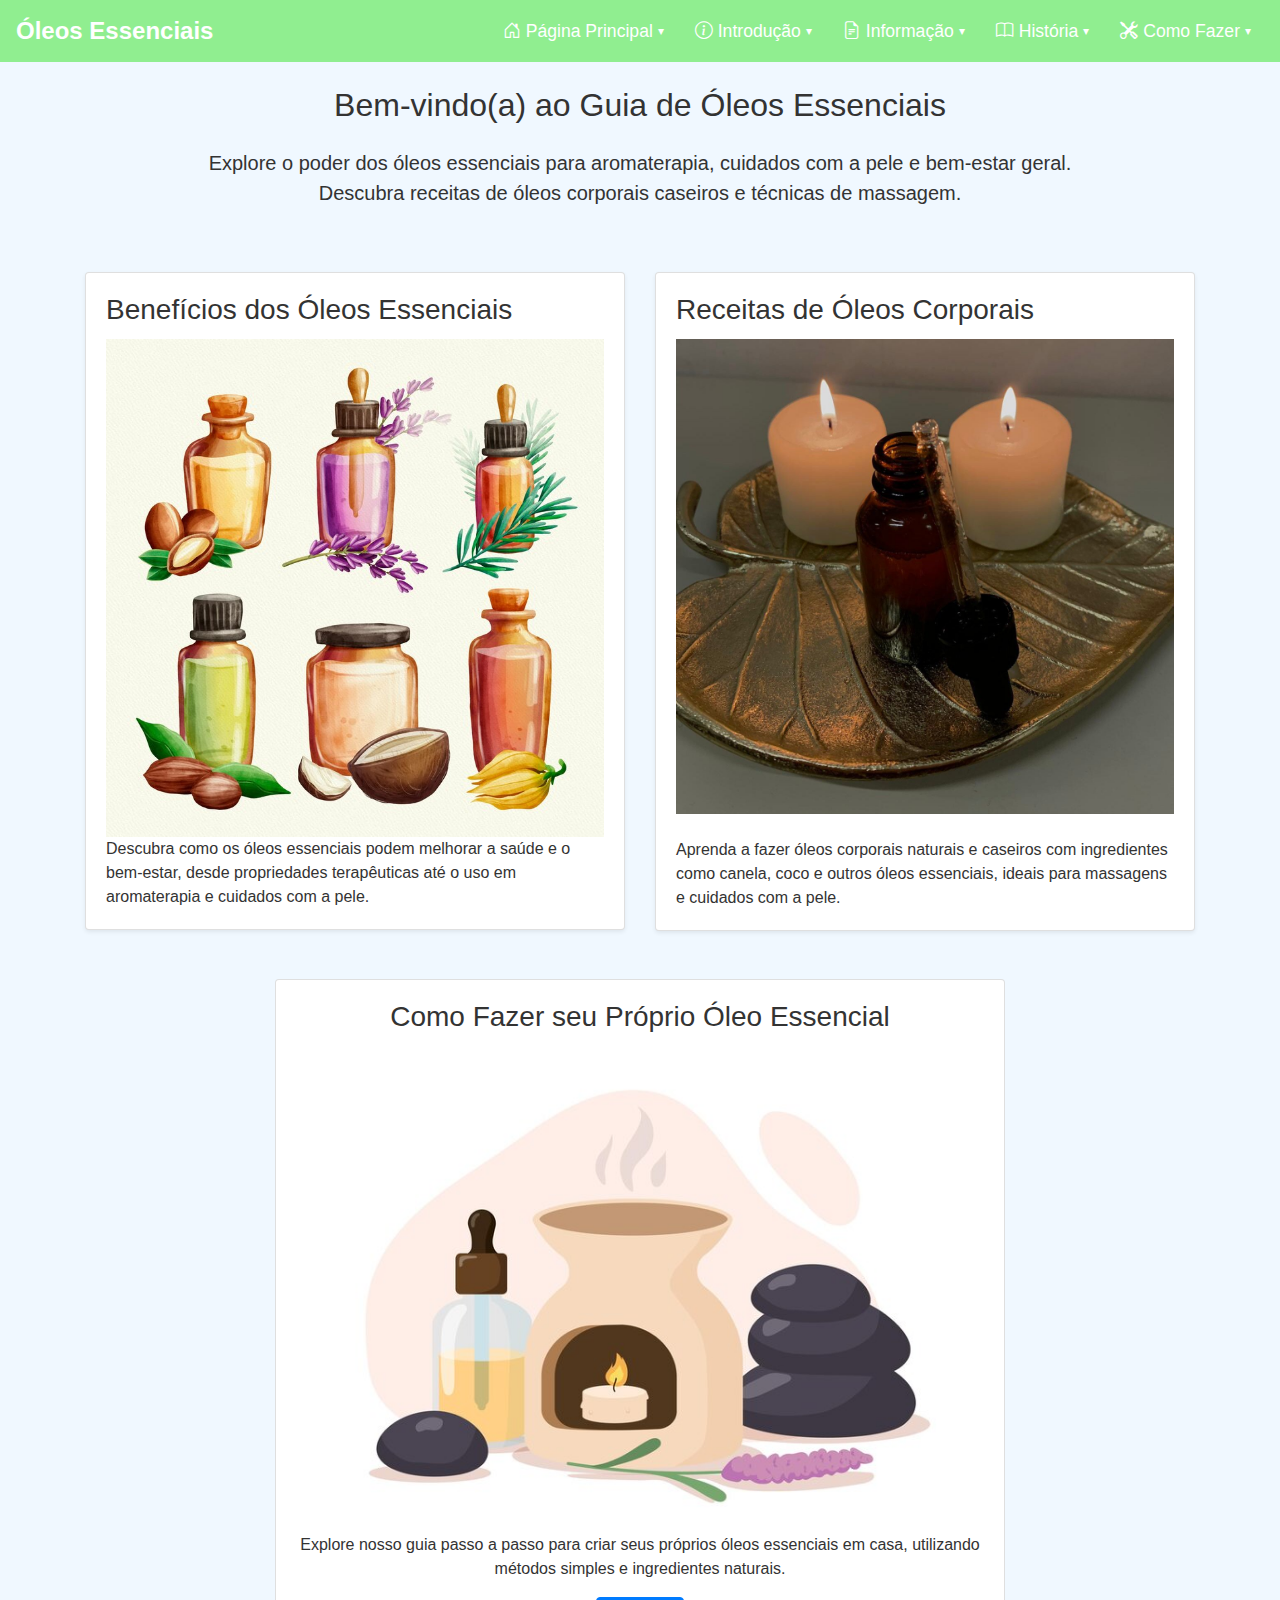
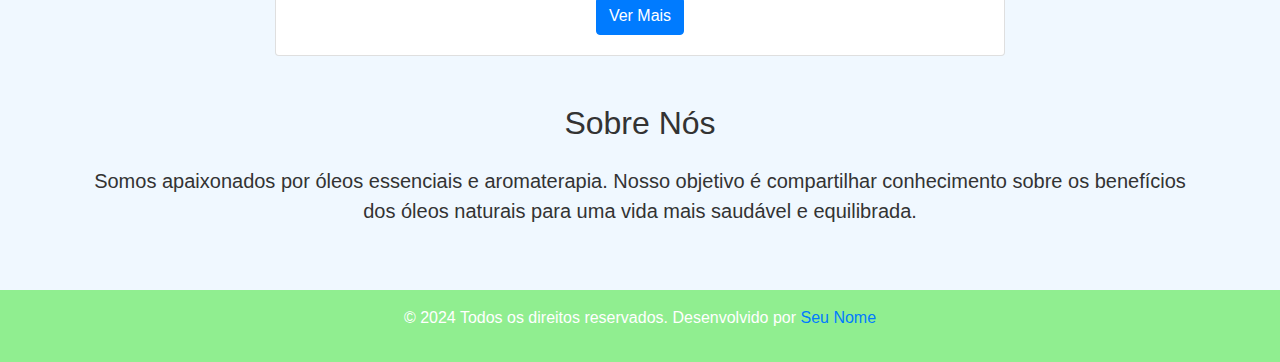
<file: index.html>
<!DOCTYPE html>
<html lang="pt-BR">
<head>
    <meta charset="UTF-8">
    <meta name="viewport" content="width=device-width, initial-scale=1.0">
    <title>Página Principal</title>
    <link href="https://cdn.jsdelivr.net/npm/bootstrap-icons/font/bootstrap-icons.css" rel="stylesheet">
    <link rel="stylesheet" href="https://stackpath.bootstrapcdn.com/bootstrap/4.5.2/css/bootstrap.min.css">
    <style>
        body {
            background-color: #f0f8ff; /* Azul claro */
            color: #333; /* Cor do texto */
        }
        .navbar {
            background-color: #90EE90; /* Verde claro */
        }
        .navbar-brand {
            font-size: 1.5rem;
            font-weight: bold;
            color: #ffffff;
        }
        .nav-link {
            color: #ffffff;
            font-size: 1.1rem;
            margin-right: 1rem;
            position: relative; /* Adicionado para posicionamento do ícone */
            display: inline-block; /* Para alinhar corretamente o ícone */
        }
        .nav-link::after {
            content: "\25BE"; /* Código Unicode para seta para baixo */
            font-size: 0.7em; /* Tamanho do ícone */
            margin-left: 5px; /* Espaço entre o texto e o ícone */
            position: absolute; /* Posicionamento absoluto para o ícone */
            top: 50%; /* Ajuste vertical para centralizar */
            transform: translateY(-50%); /* Ajuste vertical para centralizar */
        }
        .nav-link:hover::after {
            color: #ffffff; /* Cor do ícone ao passar o mouse */
        }
        .navbar-toggler {
            border-color: #ffffff;
        }
        .navbar-toggler-icon {
            background-image: url("data:image/svg+xml;charset=utf8,%3Csvg viewBox='0 0 30 30' xmlns='http://www.w3.org/2000/svg'%3E%3Cpath stroke='rgba%28%255, %255, %255, 1%29' stroke-width='2' stroke-linecap='round' stroke-miterlimit='10' d='M4 7h22M4 15h22M4 23h22'/%3E%3C/svg%3E");
        }
        .navbar-nav .nav-item {
            margin-left: 10px;
        }
        .dropdown-menu {
            background-color: #90EE90; /* Verde claro */
        }
        .dropdown-item {
            color: #ffffff;
        }
        .dropdown-item:hover {
            background-color: #6B8E23;
            color: #ffffff;
        }
        .footer {
            background-color: #90EE90; /* Verde claro */
            color: #ffffff;
        }

        /* Estilos adicionais */
        .carousel-container {
            margin-bottom: 20px;
            text-align: center; /* Centraliza o conteúdo do carrossel */
        }
        .carousel-text {
            font-size: 1.2em;
        }
        .carousel-text p {
            margin-bottom: 1rem;
        }

        /* Estilos para as animações */
        .animation-container {
            position: relative;
            overflow: hidden;
            margin-top: 50px;
            text-align: left; /* Alinha o texto à esquerda */
        }
        .animation-scene {
            background-color: #f0f8ff; /* Azul claro */
            border: 2px solid #4682B4; /* Azul-escuro */
            border-radius: 10px;
            padding: 20px;
            margin-bottom: 20px;
            position: relative;
            opacity: 0;
            transform: translateY(50px);
            transition: opacity 0.5s ease, transform 0.5s ease;
        }
        .animation-scene.active {
            opacity: 1;
            transform: translateY(0);
        }
        .animation-text h3 {
            font-size: 1.5rem;
            margin-bottom: 10px;
            color: #4682B4; /* Azul-escuro */
        }
        .animation-text p {
            font-size: 1.1rem;
            line-height: 1.5; /* Espaçamento entre as linhas */
            color: #333; /* Cor do texto */
        }
    </style>
</head>
<body>
    <header>
        <nav class="navbar navbar-expand-lg">
            <a class="navbar-brand" href="#">Óleos Essenciais</a>
            <button class="navbar-toggler" type="button" data-toggle="collapse" data-target="#navbarNav" aria-controls="navbarNav" aria-expanded="false" aria-label="Toggle navigation">
                <i class="bi bi-list"></i>
            </button>
            <div class="collapse navbar-collapse" id="navbarNav">
                <ul class="navbar-nav ml-auto">
                    <li class="nav-item">
                        <a class="nav-link" href="index.html"><i class="bi bi-house-door"></i> Página Principal</a>
                    </li>
                    <li class="nav-item">
                        <a class="nav-link" href="introducao.html"><i class="bi bi-info-circle"></i> Introdução</a>
                    </li>
                    <li class="nav-item">
                        <a class="nav-link" href="informacoes.html"><i class="bi bi-file-earmark-text"></i> Informação</a>
                    </li>
                    <li class="nav-item">
                        <a class="nav-link" href="historia.html"><i class="bi bi-book"></i> História</a>
                    </li>
                    <li class="nav-item">
                        <a class="nav-link" href="como-fazer.html"><i class="bi bi-tools"></i> Como Fazer</a>
                    </li>
                </ul>
            </div>
        </nav>
    </header>

    <main class="container mt-4">
        <!-- Seção de boas-vindas -->
        <section class="row justify-content-center">
            <div class="col-md-10 text-center">
                <h2 class="section-title mb-4">Bem-vindo(a) ao Guia de Óleos Essenciais</h2>
                <p class="lead">Explore o poder dos óleos essenciais para aromaterapia, cuidados com a pele e bem-estar geral. Descubra receitas de óleos corporais caseiros e técnicas de massagem.</p>
            </div>
        </section>
    
  
        <!-- Seção de benefícios dos óleos essenciais -->
        <section class="row mt-5">
            <div class="col-md-6">
                <div class="card shadow-sm">
                    <div class="card-body">
                       
                        <h3 class="card-title ">Benefícios dos Óleos Essenciais</h3>
                        <img class="img-fluid" src="frascos.jpg" alt="Segunda Imagem">
                        <p class="card-text">Descubra como os óleos essenciais podem melhorar a saúde e o bem-estar, desde propriedades terapêuticas até o uso em aromaterapia e cuidados com a pele.</p>
                    </div>
                </div>
            </div>
            <div class="col-md-6">
                <div class="card shadow-sm">
                    <div class="card-body">
                        <!-- Segunda Imagem -->
                        
                        <h3 class="card-title">Receitas de Óleos Corporais</h3>
                        <img class="img-fluid" src="imagem2.jpg" alt="Segunda Imagem">
                        <br><br>
                        <p class="card-text">Aprenda a fazer óleos corporais naturais e caseiros com ingredientes como canela, coco e outros óleos essenciais, ideais para massagens e cuidados com a pele.</p>
                    </div>
                </div>
            </div>
        </section>
    
        
    
        <!-- Seção de como fazer -->
        <section class="row mt-5 justify-content-center">
            <div class="col-md-8">
                <div class="card text-center">
                    <div class="card-body">
                        <h3 class="card-title">Como Fazer seu Próprio Óleo Essencial</h3>
                        <img class="img-fluid" src="imagemfixe.jpg" alt="Segunda Imagem">
                        <p class="card-text">Explore nosso guia passo a passo para criar seus próprios óleos essenciais em casa, utilizando métodos simples e ingredientes naturais.</p>
                        <a href="como-fazer.html" class="btn btn-primary">Ver Mais</a>
                    </div>
                </div>
            </div>
        </section>
    
        <!-- Sobre -->
        <section class="row mt-5">
            <div class="col-md-12 text-center">
                <h2 class="section-title mb-4">Sobre Nós</h2>
                <p class="lead">Somos apaixonados por óleos essenciais e aromaterapia. Nosso objetivo é compartilhar conhecimento sobre os benefícios dos óleos naturais para uma vida mais saudável e equilibrada.</p>
            </div>
        </section>
    </main>

    <footer class="footer mt-5">
        <div class="container text-center py-3">
            <p>© 2024 Todos os direitos reservados. Desenvolvido por <a href="https://seusite.com">Seu Nome</a></p>
        </div>
    </footer>

    <script src="https://code.jquery.com/jquery-3.5.1.slim.min.js"></script>
    <script src="https://cdn.jsdelivr.net/npm/@popperjs/core@2.5.4/dist/umd/popper.min.js"></script>
    <script src="https://stackpath.bootstrapcdn.com/bootstrap/4.5.2/js/bootstrap.min.js"></script>
    <script>
        // Ativar animações quando visíveis na tela
        function isElementInViewport(el) {
            var rect = el.getBoundingClientRect();
            return (
                rect.top >= 0 &&
                rect.left >= 0 &&
                rect.bottom <= (window.innerHeight || document.documentElement.clientHeight) &&
                rect.right <= (window.innerWidth || document.documentElement.clientWidth)
            );
        }

        function activateAnimations() {
            var animationScenes = document.querySelectorAll('.animation-scene');
            
            animationScenes.forEach(function(scene) {
                if (isElementInViewport(scene)) {
                    scene.classList.add('active');
                }
            });
        }

        // Ativar animações na primeira carga
        activateAnimations();

        // Ativar animações ao rolar a página
        window.addEventListener('scroll', function() {
            activateAnimations();
        });
    </script>
</body>
</html>
</file>
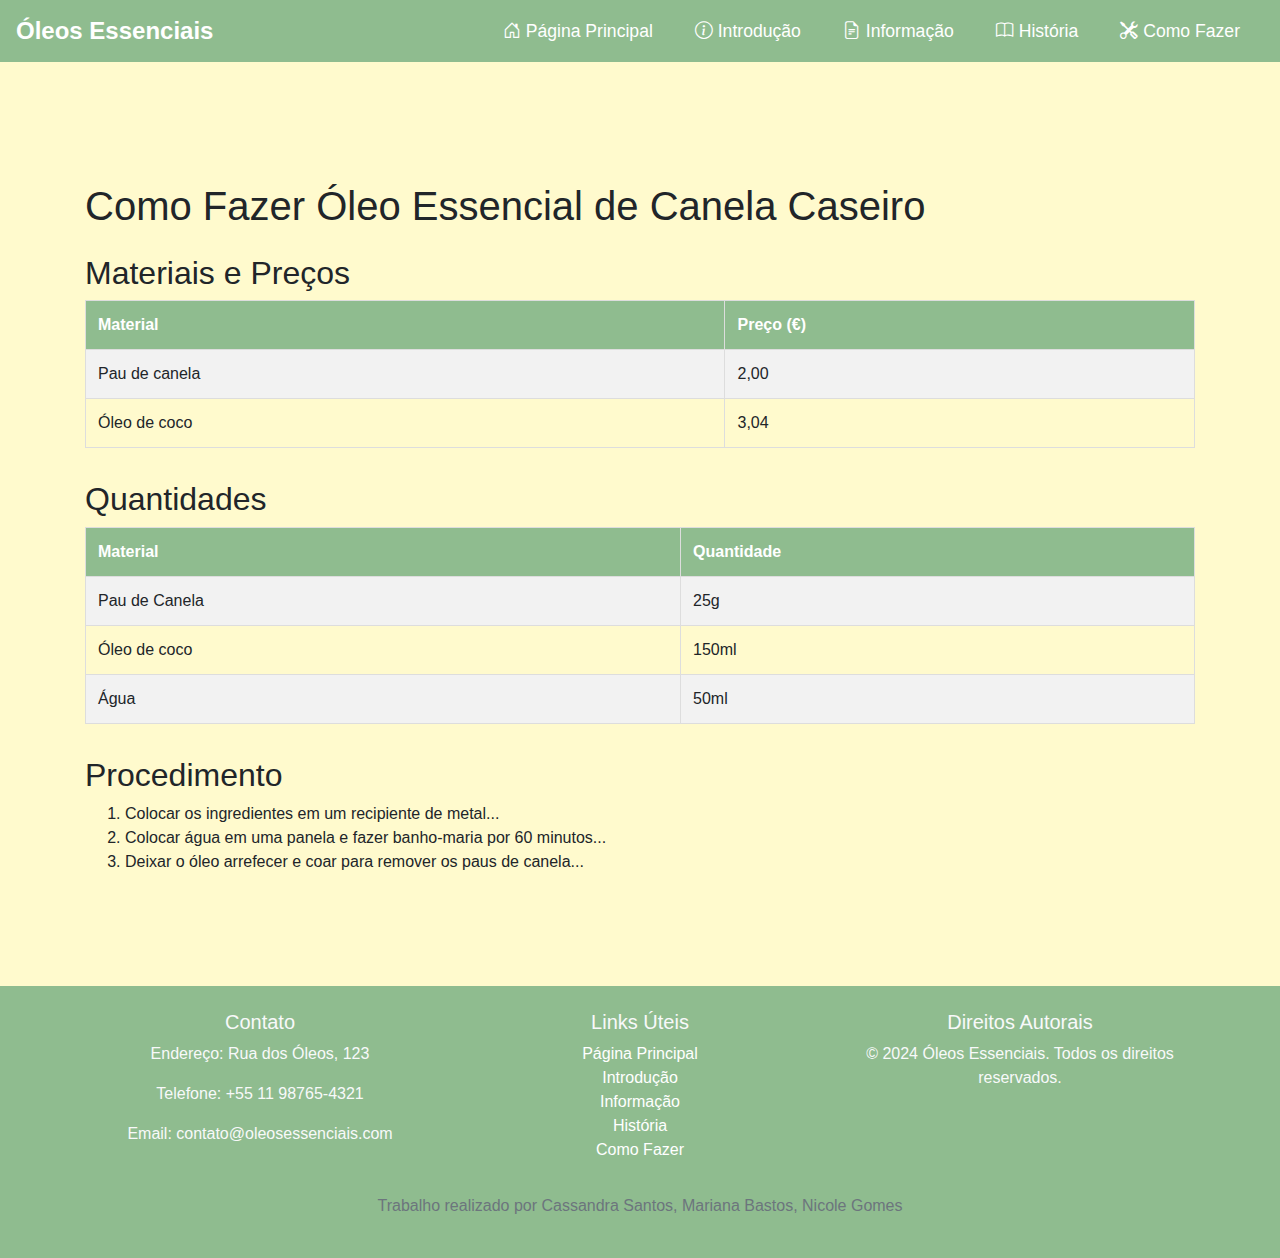
<file: como-fazer.html>
<!DOCTYPE html>
<html lang="pt-BR">
<head>
    <meta charset="UTF-8">
    <meta name="viewport" content="width=device-width, initial-scale=1.0">
    <title>Como Fazer Óleo Essencial de Canela Caseiro</title>
    <link href="https://cdn.jsdelivr.net/npm/bootstrap-icons/font/bootstrap-icons.css" rel="stylesheet">
    <link rel="stylesheet" href="https://stackpath.bootstrapcdn.com/bootstrap/4.5.2/css/bootstrap.min.css">
    <style>
        body {
            background-color: #fffacd; /* Amarelo suave */
        }
        .navbar {
            background-color: #8FBC8F; /* Verde tipo Oliveira */
        }
        .navbar-brand {
            font-size: 1.5rem;
            font-weight: bold;
            color: #ffffff;
        }
        .nav-link {
            color: #ffffff;
            font-size: 1.1rem;
            margin-right: 1rem;
        }
        .nav-link:hover {
            color: #F5F5F5; /* Branco */
            text-decoration: underline;
        }
        .navbar-toggler {
            border-color: #ffffff;
        }
        .navbar-toggler-icon {
            background-image: url("data:image/svg+xml;charset=utf8,%3Csvg viewBox='0 0 30 30' xmlns='http://www.w3.org/2000/svg'%3E%3Cpath stroke='rgba%28%255, %255, %255, 1%29' stroke-width='2' stroke-linecap='round' stroke-miterlimit='10' d='M4 7h22M4 15h22M4 23h22'/%3E%3C/svg%3E");
        }
        .navbar-nav .nav-item {
            margin-left: 10px;
        }
        .dropdown-menu {
            background-color: #8FBC8F; /* Verde tipo Oliveira */
        }
        .dropdown-item {
            color: #ffffff;
        }
        .dropdown-item:hover {
            background-color: #6B8E23;
            color: #F5F5F5;
        }
        .carousel-item img {
            max-height: 500px; /* Altura máxima para as imagens */
            width: 100%; /* Garante que a largura se ajuste automaticamente */
            object-fit: contain; /* Ajusta a imagem para caber no container mantendo a proporção */
        }
        table {
            width: 100%;
            border-collapse: collapse;
            margin-bottom: 2rem;
        }
        table, th, td {
            border: 1px solid #ddd;
        }
        th, td {
            padding: 12px;
            text-align: left;
        }
        th {
            background-color: #8FBC8F; /* Verde tipo Oliveira */
            color: white;
        }
        tr:nth-child(even) {
            background-color: #f2f2f2;
        }
        footer {
            background-color: #8FBC8F; /* Verde tipo Oliveira */
            color: #ffffff; /* Texto branco */
            padding: 30px 0;
        }
        footer a {
            color: #ffffff; /* Links no footer brancos */
        }
        footer a:hover {
            color: #F5F5F5; /* Cor do link mais clara ao passar o mouse */
        }
    </style>
</head>
<body>
    <header>
        <nav class="navbar navbar-expand-lg">
            <a class="navbar-brand" href="#">Óleos Essenciais</a>
            <button class="navbar-toggler" type="button" data-toggle="collapse" data-target="#navbarNav" aria-controls="navbarNav" aria-expanded="false" aria-label="Toggle navigation">
                <i class="bi bi-list"></i>
            </button>
            <div class="collapse navbar-collapse" id="navbarNav">
                <ul class="navbar-nav ml-auto">
                    <li class="nav-item">
                        <a class="nav-link" href="index.html"><i class="bi bi-house-door"></i> Página Principal</a>
                    </li>
                    <li class="nav-item">
                        <a class="nav-link" href="introducao.html"><i class="bi bi-info-circle"></i> Introdução</a>
                    </li>
                    <li class="nav-item">
                        <a class="nav-link" href="informacoes.html"><i class="bi bi-file-earmark-text"></i> Informação</a>
                    </li>
                    <li class="nav-item">
                        <a class="nav-link" href="historia.html"><i class="bi bi-book"></i> História</a>
                    </li>
                    <li class="nav-item">
                        <a class="nav-link" href="como-fazer.html"><i class="bi bi-tools"></i> Como Fazer</a>
                    </li>
                </ul>
            </div>
        </nav>
    </header>

    </br></br></br></br>

    <main class="container mt-4">
        <h1 class="mb-4">Como Fazer Óleo Essencial de Canela Caseiro</h1>
        <section>
            <h2>Materiais e Preços</h2>
            <table>
                <tr><th>Material</th><th>Preço (€)</th></tr>
                <tr><td>Pau de canela</td><td>2,00</td></tr>
                <tr><td>Óleo de coco</td><td>3,04</td></tr>
            </table>
        </section>
        <section>
            <h2>Quantidades</h2>
            <table>
                <tr><th>Material</th><th>Quantidade</th></tr>
                <tr><td>Pau de Canela</td><td>25g</td></tr>
                <tr><td>Óleo de coco</td><td>150ml</td></tr>
                <tr><td>Água</td><td>50ml</td></tr>
            </table>
        </section>
        <section>
            <h2>Procedimento</h2>
            <ol>
                <li>Colocar os ingredientes em um recipiente de metal...</li>
                <li>Colocar água em uma panela e fazer banho-maria por 60 minutos...</li>
                <li>Deixar o óleo arrefecer e coar para remover os paus de canela...</li>
            </ol>
        </section>
    </main>

    </br></br></br></br>

    <footer class="bg-oliveira text-light py-4">
        <div class="container text-center">
            <div class="row">
                <div class="col-md-4">
                    <h5>Contato</h5>
                    <p>Endereço: Rua dos Óleos, 123</p>
                    <p>Telefone: +55 11 98765-4321</p>
                    <p>Email: contato@oleosessenciais.com</p>
                </div>
                <div class="col-md-4">
                    <h5>Links Úteis</h5>
                    <ul class="list-unstyled">
                        <li><a href="index.html">Página Principal</a></li>
                        <li><a href="introducao.html">Introdução</a></li>
                        <li><a href="informacoes.html">Informação</a></li>
                        <li><a href="historia.html">História</a></li>
                        <li><a href="como-fazer.html">Como Fazer</a></li>
                    </ul>
                </div>
                <div class="col-md-4">
                    <h5>Direitos Autorais</h5>
                    <p>&copy; 2024 Óleos Essenciais. Todos os direitos reservados.</p>
                </div>
            </div>
            <div class="row mt-3">
                <div class="col">
                    <p class="text-muted">Trabalho realizado por Cassandra Santos, Mariana Bastos, Nicole Gomes</p>
                </div>
            </div>
        </div>
    </footer>

    <script src="https://code.jquery.com/jquery-3.5.1.slim.min.js"></script>
    <script src="https://cdn.jsdelivr.net/npm/@popperjs/core@2.9.2/dist/umd/popper.min.js"></script>
    <script src="https://stackpath.bootstrapcdn.com/bootstrap/4.5.2/js/bootstrap.min.js"></script>
</body>
</html>
</file>
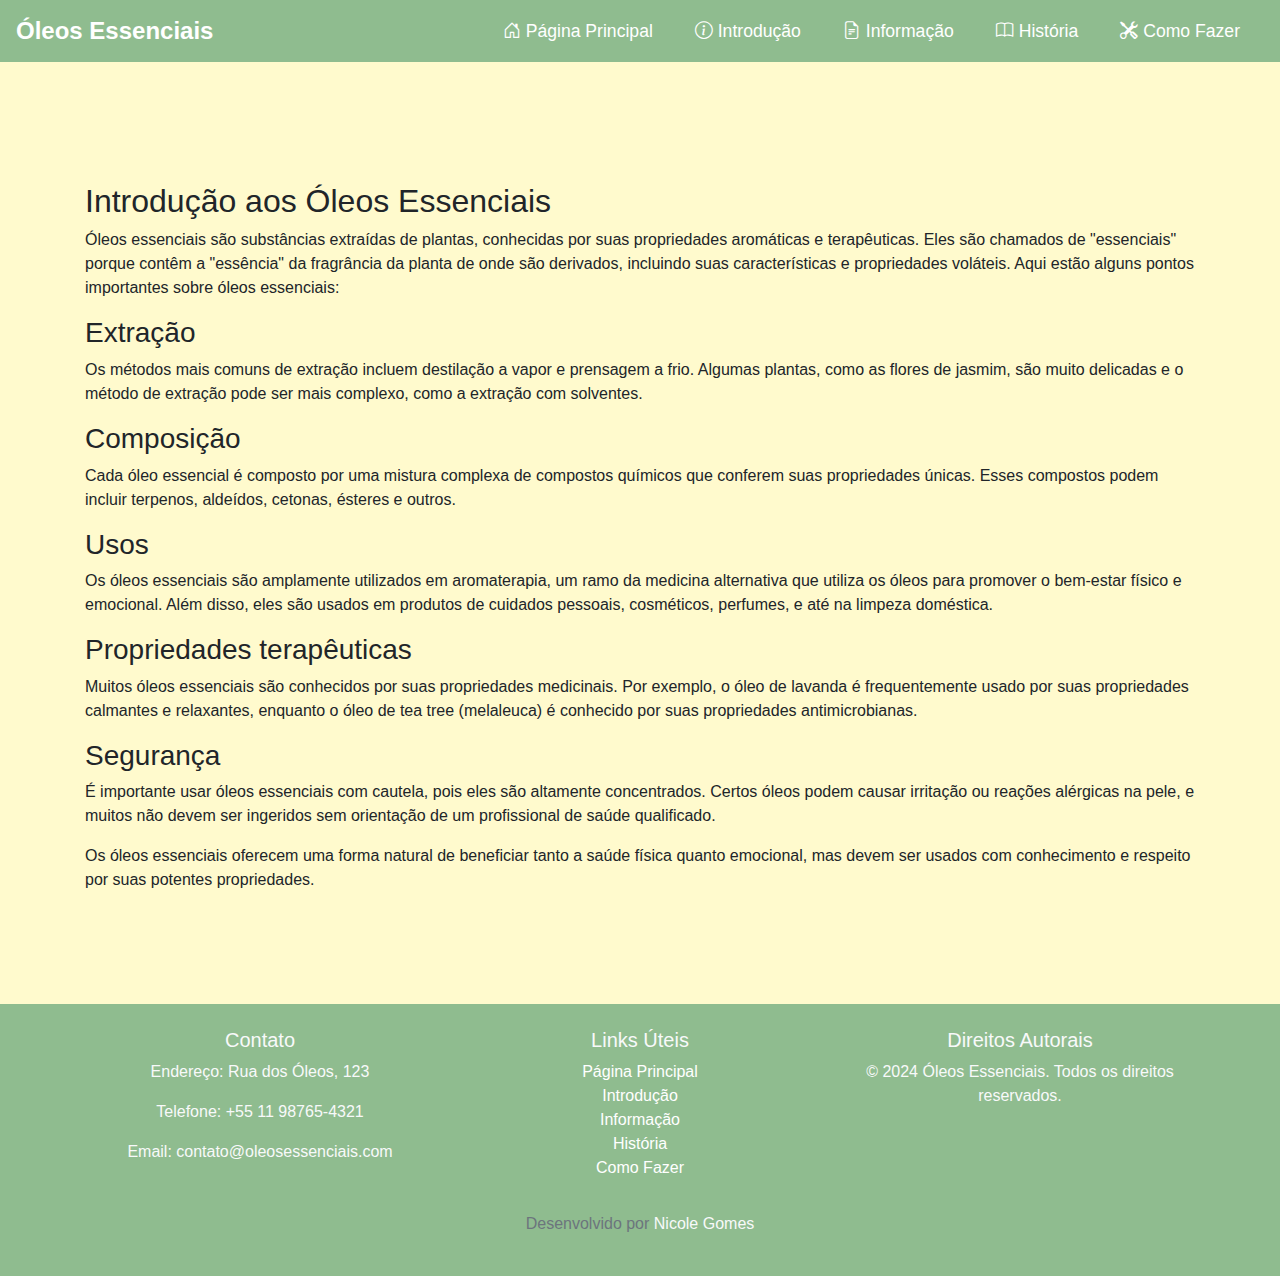
<file: informacoes.html>
<!DOCTYPE html>
<html lang="pt-BR">
<head>
    <meta charset="UTF-8">
    <meta name="viewport" content="width=device-width, initial-scale=1.0">
    <title>Introdução aos Óleos Essenciais</title>
    <link href="https://cdn.jsdelivr.net/npm/bootstrap-icons/font/bootstrap-icons.css" rel="stylesheet">
    <link rel="stylesheet" href="https://stackpath.bootstrapcdn.com/bootstrap/4.5.2/css/bootstrap.min.css">
    <style>
        body {
            background-color: #fffacd; /* Amarelo suave */
        }
        .navbar {
            background-color: #8FBC8F; /* Verde tipo Oliveira */
        }
        .navbar-brand {
            font-size: 1.5rem;
            font-weight: bold;
            color: #ffffff;
        }
        .nav-link {
            color: #ffffff;
            font-size: 1.1rem;
            margin-right: 1rem;
        }
        .nav-link:hover {
            color: #F5F5F5; /* Branco */
            text-decoration: underline;
        }
        .navbar-toggler {
            border-color: #ffffff;
        }
        .navbar-toggler-icon {
            background-image: url("data:image/svg+xml;charset=utf8,%3Csvg viewBox='0 0 30 30' xmlns='http://www.w3.org/2000/svg'%3E%3Cpath stroke='rgba%28%255, %255, %255, 1%29' stroke-width='2' stroke-linecap='round' stroke-miterlimit='10' d='M4 7h22M4 15h22M4 23h22'/%3E%3C/svg%3E");
        }
        .navbar-nav .nav-item {
            margin-left: 10px;
        }
        .dropdown-menu {
            background-color: #8FBC8F; /* Verde tipo Oliveira */
        }
        .dropdown-item {
            color: #ffffff;
        }
        .dropdown-item:hover {
            background-color: #6B8E23;
            color: #F5F5F5;
        }
        .carousel-item img {
            max-height: 500px; /* Altura máxima para as imagens */
            width: 100%; /* Garante que a largura se ajuste automaticamente */
            object-fit: contain; /* Ajusta a imagem para caber no container mantendo a proporção */
        }
        footer {
            background-color: #8FBC8F; /* Verde tipo Oliveira */
            color: #ffffff; /* Texto branco */
            padding: 30px 0;
        }
        footer a {
            color: #ffffff; /* Links no footer brancos */
        }
        footer a:hover {
            color: #F5F5F5; /* Cor do link mais clara ao passar o mouse */
        }
    </style>
</head>
<body>
    <header>
        <nav class="navbar navbar-expand-lg">
            <a class="navbar-brand" href="#">Óleos Essenciais</a>
            <button class="navbar-toggler" type="button" data-toggle="collapse" data-target="#navbarNav" aria-controls="navbarNav" aria-expanded="false" aria-label="Toggle navigation">
                <i class="bi bi-list"></i>
            </button>
            <div class="collapse navbar-collapse" id="navbarNav">
                <ul class="navbar-nav ml-auto">
                    <li class="nav-item">
                        <a class="nav-link" href="index.html"><i class="bi bi-house-door"></i> Página Principal</a>
                    </li>
                    <li class="nav-item">
                        <a class="nav-link" href="introducao.html"><i class="bi bi-info-circle"></i> Introdução</a>
                    </li>
                    <li class="nav-item">
                        <a class="nav-link" href="informacoes.html"><i class="bi bi-file-earmark-text"></i> Informação</a>
                    </li>
                    <li class="nav-item">
                        <a class="nav-link" href="historia.html"><i class="bi bi-book"></i> História</a>
                    </li>
                    <li class="nav-item">
                        <a class="nav-link" href="como-fazer.html"><i class="bi bi-tools"></i> Como Fazer</a>
                    </li>
                </ul>
            </div>
        </nav>
    </header>

</br></br></br></br>

<main class="container mt-4">
    <div class="row">
        <div class="col-md-12">
            <h2>Introdução aos Óleos Essenciais</h2>
            <section>
                <p>Óleos essenciais são substâncias extraídas de plantas, conhecidas por suas propriedades aromáticas e terapêuticas. Eles são chamados de "essenciais" porque contêm a "essência" da fragrância da planta de onde são derivados, incluindo suas características e propriedades voláteis. Aqui estão alguns pontos importantes sobre óleos essenciais:</p>
                <h3>Extração</h3>
                <p>Os métodos mais comuns de extração incluem destilação a vapor e prensagem a frio. Algumas plantas, como as flores de jasmim, são muito delicadas e o método de extração pode ser mais complexo, como a extração com solventes.</p>
                <h3>Composição</h3>
                <p>Cada óleo essencial é composto por uma mistura complexa de compostos químicos que conferem suas propriedades únicas. Esses compostos podem incluir terpenos, aldeídos, cetonas, ésteres e outros.</p>
                <h3>Usos</h3>
                <p>Os óleos essenciais são amplamente utilizados em aromaterapia, um ramo da medicina alternativa que utiliza os óleos para promover o bem-estar físico e emocional. Além disso, eles são usados em produtos de cuidados pessoais, cosméticos, perfumes, e até na limpeza doméstica.</p>
                <h3>Propriedades terapêuticas</h3>
                <p>Muitos óleos essenciais são conhecidos por suas propriedades medicinais. Por exemplo, o óleo de lavanda é frequentemente usado por suas propriedades calmantes e relaxantes, enquanto o óleo de tea tree (melaleuca) é conhecido por suas propriedades antimicrobianas.</p>
                <h3>Segurança</h3>
                <p>É importante usar óleos essenciais com cautela, pois eles são altamente concentrados. Certos óleos podem causar irritação ou reações alérgicas na pele, e muitos não devem ser ingeridos sem orientação de um profissional de saúde qualificado.</p>
                <p>Os óleos essenciais oferecem uma forma natural de beneficiar tanto a saúde física quanto emocional, mas devem ser usados com conhecimento e respeito por suas potentes propriedades.</p>
            </section>
        </div>
    </div>
</main>

</br></br></br></br>

    <footer class="bg-oliveira text-light py-4">
        <div class="container text-center">
            <div class="row">
                <div class="col-md-4">
                    <h5>Contato</h5>
                    <p>Endereço: Rua dos Óleos, 123</p>
                    <p>Telefone: +55 11 98765-4321</p>
                    <p>Email: contato@oleosessenciais.com</p>
                </div>
                <div class="col-md-4">
                    <h5>Links Úteis</h5>
                    <ul class="list-unstyled">
                        <li><a href="index.html">Página Principal</a></li>
                        <li><a href="introducao.html">Introdução</a></li>
                        <li><a href="informacoes.html">Informação</a></li>
                        <li><a href="historia.html">História</a></li>
                        <li><a href="como-fazer.html">Como Fazer</a></li>
                    </ul>
                </div>
                <div class="col-md-4">
                    <h5>Direitos Autorais</h5>
                    <p>&copy; 2024 Óleos Essenciais. Todos os direitos reservados.</p>
                </div>
            </div>
            <div class="row mt-3">
                <div class="col">
                    <p class="text-muted">Desenvolvido por <a href="https://seusite.com" class="text-light" target="_blank">Nicole Gomes</a></p>
                </div>
            </div>
        </div>
    </footer>

    <script src="https://code.jquery.com/jquery-3.5.1.slim.min.js"></script>
    <script src="https://cdn.jsdelivr.net/npm/@popperjs/core@2.9.2/dist/umd/popper.min.js"></script>
    <script src="https://stackpath.bootstrapcdn.com/bootstrap/4.5.2/js/bootstrap.min.js"></script>
</body>
</html>
</file>
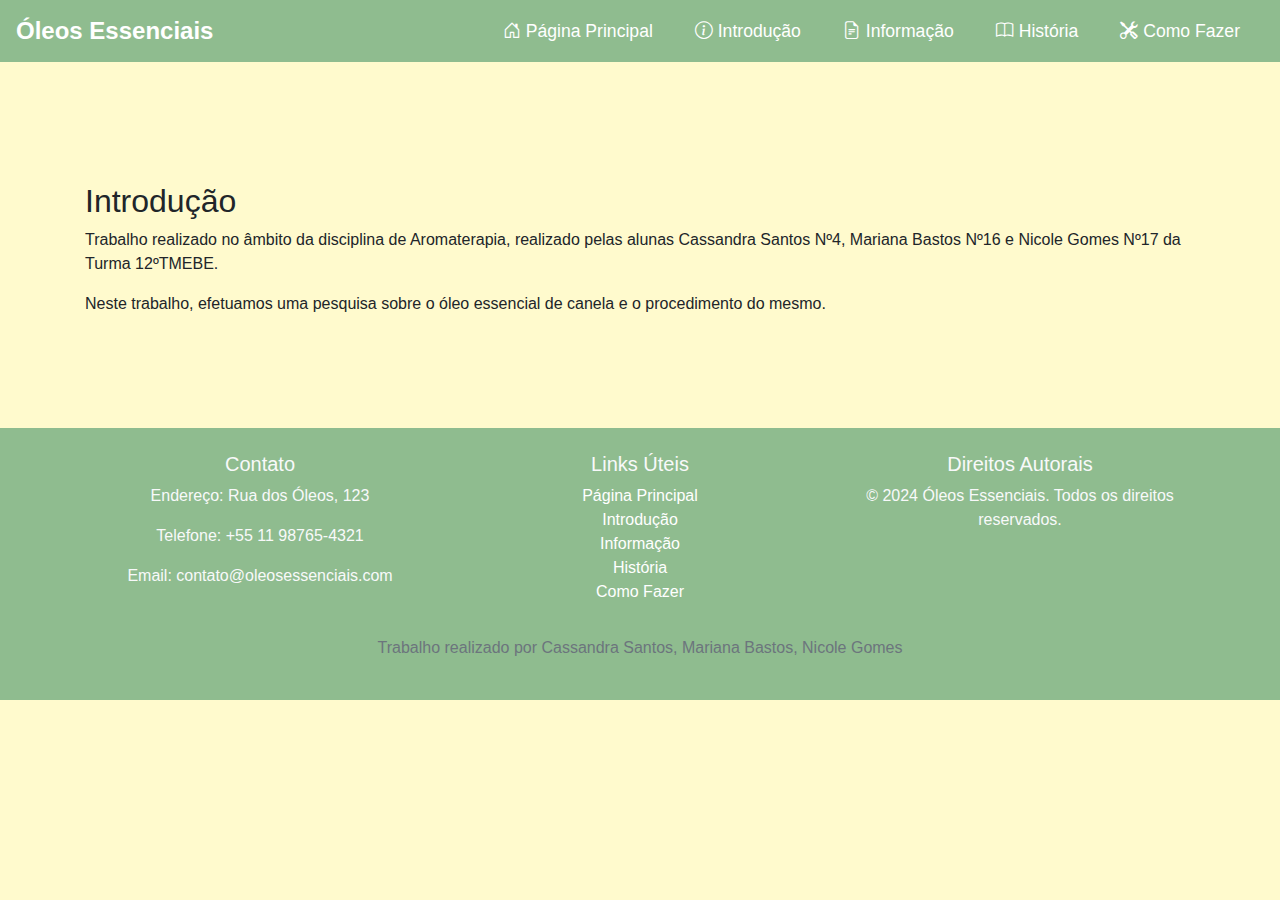
<file: introducao.html>
<!DOCTYPE html>
<html lang="pt-BR">
<head>
    <meta charset="UTF-8">
    <meta name="viewport" content="width=device-width, initial-scale=1.0">
    <title>Introdução</title>
    <link href="https://cdn.jsdelivr.net/npm/bootstrap-icons/font/bootstrap-icons.css" rel="stylesheet">
    <link rel="stylesheet" href="https://stackpath.bootstrapcdn.com/bootstrap/4.5.2/css/bootstrap.min.css">
    <style>
        body {
            background-color: #fffacd; /* Amarelo suave */
        }
        .navbar {
            background-color: #8FBC8F; /* Verde tipo Oliveira */
        }
        .navbar-brand {
            font-size: 1.5rem;
            font-weight: bold;
            color: #ffffff;
        }
        .nav-link {
            color: #ffffff;
            font-size: 1.1rem;
            margin-right: 1rem;
        }
        .nav-link:hover {
            color: #F5F5F5; /* Branco */
            text-decoration: underline;
        }
        .navbar-toggler {
            border-color: #ffffff;
        }
        .navbar-toggler-icon {
            background-image: url("data:image/svg+xml;charset=utf8,%3Csvg viewBox='0 0 30 30' xmlns='http://www.w3.org/2000/svg'%3E%3Cpath stroke='rgba%28%255, %255, %255, 1%29' stroke-width='2' stroke-linecap='round' stroke-miterlimit='10' d='M4 7h22M4 15h22M4 23h22'/%3E%3C/svg%3E");
        }
        .navbar-nav .nav-item {
            margin-left: 10px;
        }
        .dropdown-menu {
            background-color: #8FBC8F; /* Verde tipo Oliveira */
        }
        .dropdown-item {
            color: #ffffff;
        }
        .dropdown-item:hover {
            background-color: #6B8E23;
            color: #F5F5F5;
        }
        .carousel-item img {
            max-height: 500px; /* Altura máxima para as imagens */
            width: 100%; /* Garante que a largura se ajuste automaticamente */
            object-fit: contain; /* Ajusta a imagem para caber no container mantendo a proporção */
        }
        footer {
            background-color: #8FBC8F; /* Verde tipo Oliveira */
            color: #ffffff; /* Texto branco */
            padding: 30px 0;
        }
        footer a {
            color: #ffffff; /* Links no footer brancos */
        }
        footer a:hover {
            color: #F5F5F5; /* Cor do link mais clara ao passar o mouse */
        }
    </style>
</head>
<body>
    <header>
        <nav class="navbar navbar-expand-lg">
            <a class="navbar-brand" href="#">Óleos Essenciais</a>
            <button class="navbar-toggler" type="button" data-toggle="collapse" data-target="#navbarNav" aria-controls="navbarNav" aria-expanded="false" aria-label="Toggle navigation">
                <i class="bi bi-list"></i>
            </button>
            <div class="collapse navbar-collapse" id="navbarNav">
                <ul class="navbar-nav ml-auto">
                    <li class="nav-item">
                        <a class="nav-link" href="index.html"><i class="bi bi-house-door"></i> Página Principal</a>
                    </li>
                    <li class="nav-item">
                        <a class="nav-link" href="introducao.html"><i class="bi bi-info-circle"></i> Introdução</a>
                    </li>
                    <li class="nav-item">
                        <a class="nav-link" href="informacoes.html"><i class="bi bi-file-earmark-text"></i> Informação</a>
                    </li>
                    <li class="nav-item">
                        <a class="nav-link" href="historia.html"><i class="bi bi-book"></i> História</a>
                    </li>
                    <li class="nav-item">
                        <a class="nav-link" href="como-fazer.html"><i class="bi bi-tools"></i> Como Fazer</a>
                    </li>
                </ul>
            </div>
        </nav>
    </header>

    </br></br></br></br>

    <main class="container mt-4">
        <section>
            <h2>Introdução</h2>
            <p>Trabalho realizado no âmbito da disciplina de Aromaterapia, realizado pelas alunas Cassandra Santos Nº4, Mariana Bastos Nº16 e Nicole Gomes Nº17 da Turma 12ºTMEBE.</p>
            <p>Neste trabalho, efetuamos uma pesquisa sobre o óleo essencial de canela e o procedimento do mesmo.</p>
        </section>
    </main>

    </br></br></br></br>

    <footer class="bg-oliveira text-light py-4">
        <div class="container text-center">
            <div class="row">
                <div class="col-md-4">
                    <h5>Contato</h5>
                    <p>Endereço: Rua dos Óleos, 123</p>
                    <p>Telefone: +55 11 98765-4321</p>
                    <p>Email: contato@oleosessenciais.com</p>
                </div>
                <div class="col-md-4">
                    <h5>Links Úteis</h5>
                    <ul class="list-unstyled">
                        <li><a href="index.html">Página Principal</a></li>
                        <li><a href="introducao.html">Introdução</a></li>
                        <li><a href="informacoes.html">Informação</a></li>
                        <li><a href="historia.html">História</a></li>
                        <li><a href="como-fazer.html">Como Fazer</a></li>
                    </ul>
                </div>
                <div class="col-md-4">
                    <h5>Direitos Autorais</h5>
                    <p>&copy; 2024 Óleos Essenciais. Todos os direitos reservados.</p>
                </div>
            </div>
            <div class="row mt-3">
                <div class="col">
                    <p class="text-muted">Trabalho realizado por Cassandra Santos, Mariana Bastos, Nicole Gomes</p>
                </div>
            </div>
        </div>
    </footer>

    <script src="https://code.jquery.com/jquery-3.5.1.slim.min.js"></script>
    <script src="https://cdn.jsdelivr.net/npm/@popperjs/core@2.9.2/dist/umd/popper.min.js"></script>
    <script src="https://stackpath.bootstrapcdn.com/bootstrap/4.5.2/js/bootstrap.min.js"></script>
</body>
</html>
</file>
